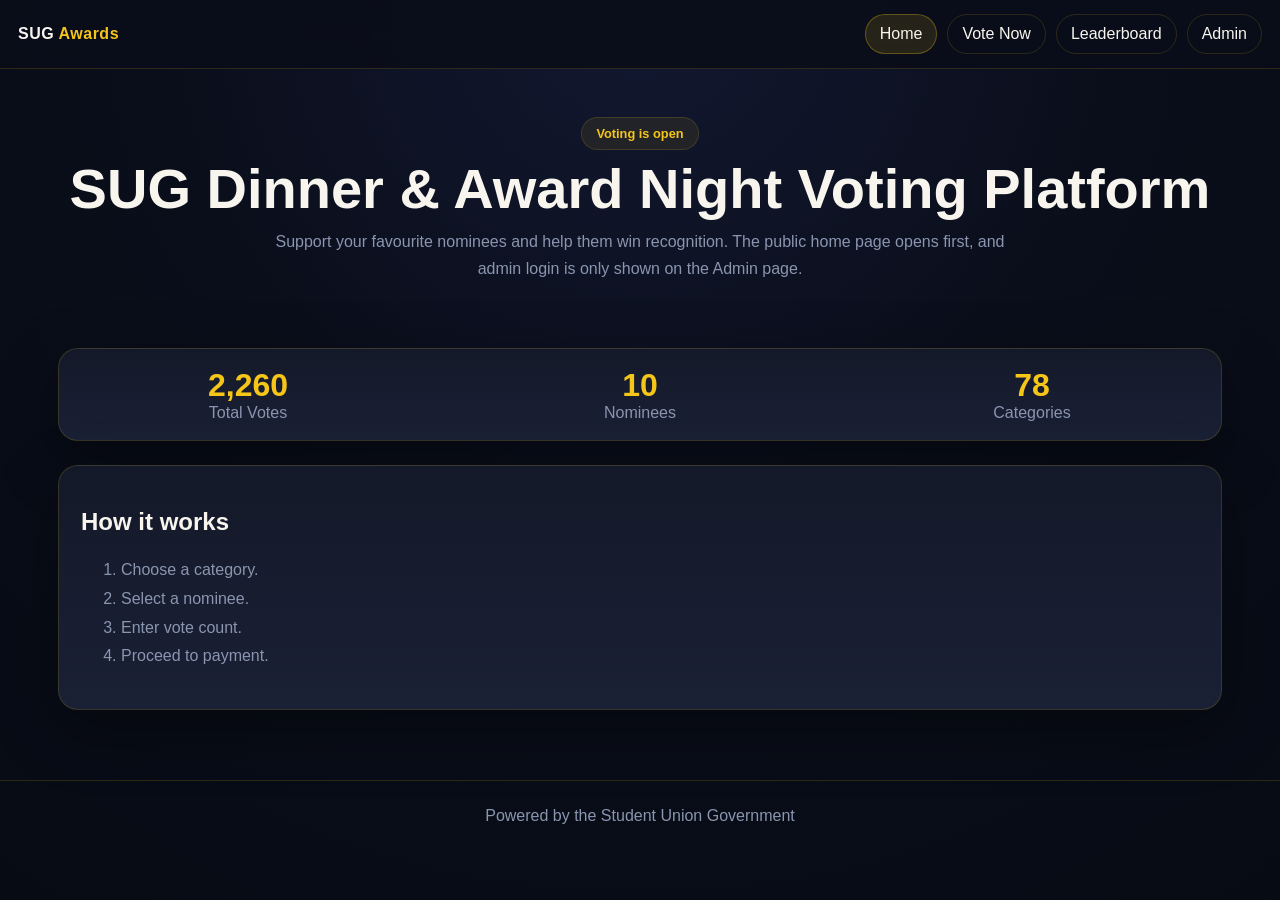
<file: index.html>
<!doctype html>
<html lang="en">
<head>
  <meta charset="UTF-8" />
  <meta name="viewport" content="width=device-width, initial-scale=1.0" />
  <title>SUG Award Night Voting</title>
  <link rel="stylesheet" href="style.css" />
</head>
<body>
  <nav class="nav">
    <div class="brand">SUG <span>Awards</span></div>
    <div class="navlinks">
      <a href="index.html" class="tab active">Home</a>
      <a href="vote.html" class="tab">Vote Now</a>
      <a href="leaderboard.html" class="tab">Leaderboard</a>
      <a href="admin.html" class="tab">Admin</a>
    </div>
  </nav>

  <header class="hero">
    <div class="badge">Voting is open</div>
    <h1>SUG Dinner & Award Night Voting Platform</h1>
    <p>Support your favourite nominees and help them win recognition. The public home page opens first, and admin login is only shown on the Admin page.</p>
  </header>

  <main class="wrap">
    <section class="section card stats">
      <div class="stat"><div class="num" id="homeVotes">48,320</div><div class="lbl">Total Votes</div></div>
      <div class="stat"><div class="num" id="homeNominees">0</div><div class="lbl">Nominees</div></div>
      <div class="stat"><div class="num" id="homeCats">0</div><div class="lbl">Categories</div></div>
    </section>

    <section class="section card content">
      <h2>How it works</h2>
      <ol class="steps">
        <li>Choose a category.</li>
        <li>Select a nominee.</li>
        <li>Enter vote count.</li>
        <li>Proceed to payment.</li>
      </ol>
    </section>
  </main>

  <footer class="footer">Powered by the Student Union Government</footer>

  <script src="script.js"></script>
  <script>
    setActivePage("home");
    updateHomeStats();
  </script>
</body>
</html>
</file>
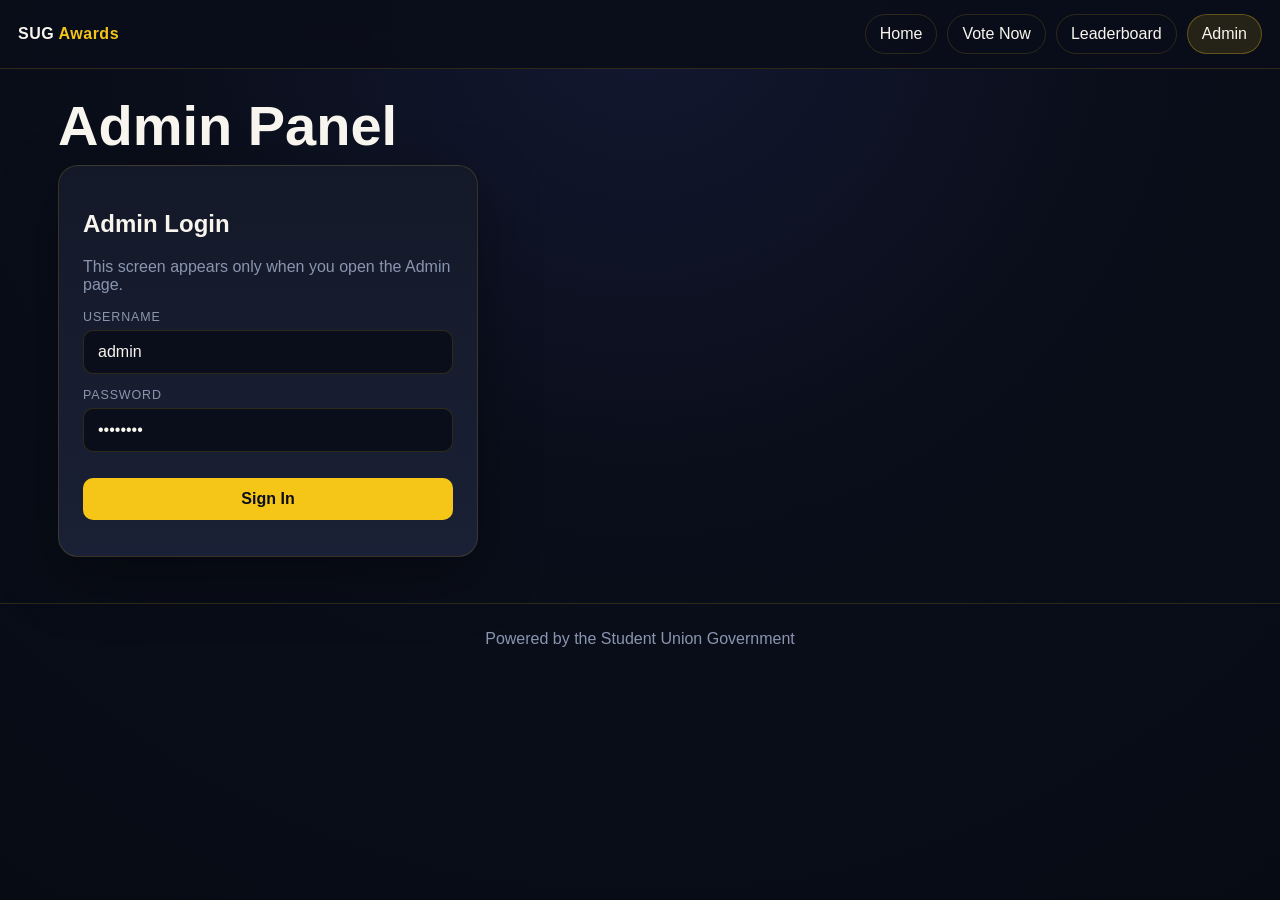
<file: admin.html>
<!doctype html>
<html lang="en">
<head>
  <meta charset="UTF-8" />
  <meta name="viewport" content="width=device-width, initial-scale=1.0" />
  <title>Admin - SUG Awards</title>
  <link rel="stylesheet" href="style.css" />
</head>
<body>
  <nav class="nav">
    <div class="brand">SUG <span>Awards</span></div>
    <div class="navlinks">
      <a href="index.html" class="tab">Home</a>
      <a href="vote.html" class="tab">Vote Now</a>
      <a href="leaderboard.html" class="tab">Leaderboard</a>
      <a href="admin.html" class="tab active">Admin</a>
    </div>
  </nav>

  <main class="wrap">
    <h1 class="page-title">Admin Panel</h1>

    <section class="card loginbox" id="adminLoginBox">
      <h2>Admin Login</h2>
      <p class="muted">This screen appears only when you open the Admin page.</p>
      <div class="form-group"><label class="label">Username</label><input class="input" id="adminUser" value="admin"></div>
      <div class="form-group"><label class="label">Password</label><input class="input" id="adminPass" type="password" value="admin123"></div>
      <button class="primary" id="loginBtn">Sign In</button>
      <div id="loginMsg" class="muted" style="margin-top:12px"></div>
    </section>

    <section id="adminPanel" class="hidden">
      <div class="section card stats">
        <div class="stat"><div class="num" id="admVotes">0</div><div class="lbl">Total Votes</div></div>
        <div class="stat"><div class="num" id="admNominees">0</div><div class="lbl">Nominees</div></div>
        <div class="stat"><div class="num" id="admCats">0</div><div class="lbl">Categories</div></div>
      </div>

      <section class="section card content">
        <h2>Nominees</h2>
        <div class="table-wrap">
          <table class="table">
            <thead><tr><th>Name</th><th>Category</th><th>Votes</th></tr></thead>
            <tbody id="adminNominees"></tbody>
          </table>
        </div>
      </section>

      <button class="secondary" id="logoutBtn">Logout</button>
    </section>
  </main>

  <footer class="footer">Powered by the Student Union Government</footer>

  <script src="script.js"></script>
  <script>
    setActivePage("admin");
    initAdminPage();
  </script>
</body>
</html>
</file>
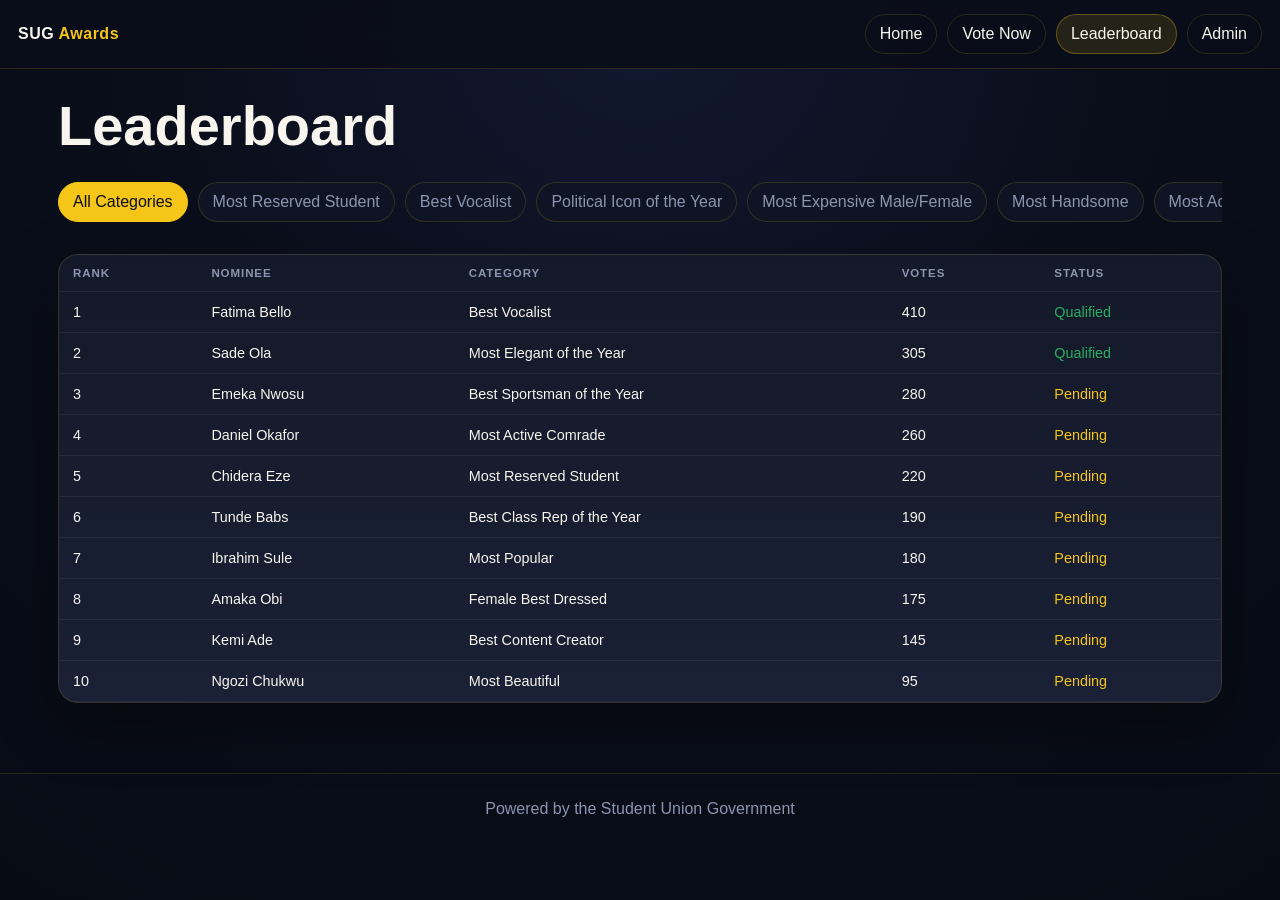
<file: leaderboard.html>
<!doctype html>
<html lang="en">
<head>
  <meta charset="UTF-8" />
  <meta name="viewport" content="width=device-width, initial-scale=1.0" />
  <title>Leaderboard - SUG Awards</title>
  <link rel="stylesheet" href="style.css" />
</head>
<body>
  <nav class="nav">
    <div class="brand">SUG <span>Awards</span></div>
    <div class="navlinks">
      <a href="index.html" class="tab">Home</a>
      <a href="vote.html" class="tab">Vote Now</a>
      <a href="leaderboard.html" class="tab active">Leaderboard</a>
      <a href="admin.html" class="tab">Admin</a>
    </div>
  </nav>

  <main class="wrap">
    <h1 class="page-title">Leaderboard</h1>
    <div class="section tabs" id="lbTabs"></div>
    <section class="section card table-wrap">
      <table class="table">
        <thead>
          <tr>
            <th>Rank</th>
            <th>Nominee</th>
            <th>Category</th>
            <th>Votes</th>
            <th>Status</th>
          </tr>
        </thead>
        <tbody id="lbBody"></tbody>
      </table>
    </section>
  </main>

  <footer class="footer">Powered by the Student Union Government</footer>

  <script src="script.js"></script>
  <script>
    setActivePage("leaderboard");
    renderLeaderboardPage();
  </script>
</body>
</html>
</file>
<file: style.css>
:root{
  --bg:#0a0e1a;--card:#141929;--card2:#1a2035;--gold:#f5c518;--gold2:#c9a015;
  --white:#f8f5ee;--muted:#8a95b0;--border:rgba(245,197,24,.15);--danger:#c0392b;
  --success:#27ae60;--radius:14px;--radius-lg:20px;--shadow:0 20px 60px rgba(0,0,0,.35)
}
*{box-sizing:border-box}
body{margin:0;background:radial-gradient(circle at top,#121831 0,#0a0e1a 45%,#070b14 100%);color:var(--white);font-family:Arial,Helvetica,sans-serif;min-height:100vh}
a{text-decoration:none;color:inherit}
button,input,select,textarea{font:inherit}
.nav{position:sticky;top:0;z-index:50;display:flex;justify-content:space-between;align-items:center;padding:14px 18px;background:rgba(10,14,26,.92);backdrop-filter:blur(14px);border-bottom:1px solid var(--border)}
.brand{font-weight:800;letter-spacing:.5px}.brand span{color:var(--gold)}
.navlinks{display:flex;gap:10px;flex-wrap:wrap}
.tab{padding:10px 14px;border:1px solid var(--border);border-radius:999px;background:transparent;color:var(--white);cursor:pointer}
.tab.active,.tab:hover{background:rgba(245,197,24,.12);border-color:rgba(245,197,24,.3)}
.hero{padding:48px 18px 24px;text-align:center}
.hero h1,.page-title{font-size:clamp(2rem,5vw,3.5rem);margin:.4rem 0}
.hero p{max-width:760px;margin:0 auto;color:var(--muted);line-height:1.7}
.badge{display:inline-block;padding:8px 14px;border:1px solid var(--border);border-radius:999px;color:var(--gold);background:rgba(245,197,24,.08);font-size:.8rem;font-weight:700}
.wrap{max-width:1200px;margin:0 auto;padding:18px}
.section{margin:24px 0}
.card{background:linear-gradient(180deg,var(--card),var(--card2));border:1px solid var(--border);border-radius:var(--radius-lg);box-shadow:var(--shadow)}
.stats{display:grid;grid-template-columns:repeat(3,1fr);gap:14px}
.stat{padding:18px;text-align:center}
.num{font-size:2rem;font-weight:800;color:var(--gold)}
.lbl,.muted{color:var(--muted)}
.tabs{display:flex;gap:10px;overflow:auto;padding-bottom:8px}
.pill{padding:10px 14px;border-radius:999px;border:1px solid var(--border);background:#0f1424;color:var(--muted);cursor:pointer;white-space:nowrap}
.pill.active{background:var(--gold);color:#0a0e1a;border-color:var(--gold)}
.grid{display:grid;grid-template-columns:repeat(auto-fill,minmax(250px,1fr));gap:14px}
.nominee{overflow:hidden}
.nominee img{width:100%;height:210px;object-fit:cover;display:block}
.body{padding:16px}
.name{font-size:1.08rem;font-weight:800;margin:0 0 4px}
.meta{color:var(--muted);font-size:.82rem;margin-bottom:10px;min-height:32px}
.bar{height:6px;background:rgba(255,255,255,.08);border-radius:999px;overflow:hidden}
.fill{height:100%;background:linear-gradient(90deg,var(--gold2),var(--gold))}
.vote-btn,.primary,.secondary{width:100%;border:none;border-radius:10px;padding:12px 14px;cursor:pointer;font-weight:800;margin-top:12px}
.vote-btn,.primary{background:var(--gold);color:#0a0e1a}
.secondary{border:1px solid var(--border);background:transparent;color:var(--white)}
.table{width:100%;border-collapse:collapse}
.table th,.table td{padding:12px 14px;border-bottom:1px solid rgba(255,255,255,.06);text-align:left;font-size:.9rem}
.table th{font-size:.72rem;color:var(--muted);text-transform:uppercase;letter-spacing:.08em}
.page{display:block}
.modal-bg{position:fixed;inset:0;background:rgba(0,0,0,.72);display:none;align-items:center;justify-content:center;padding:16px;z-index:100}
.modal-bg.open{display:flex}
.modal{width:100%;max-width:520px;background:var(--card2);border:1px solid var(--border);border-radius:20px;padding:22px;max-height:90vh;overflow:auto}
.close{float:right;border:none;background:transparent;color:var(--muted);font-size:1.4rem;cursor:pointer}
.form-group{margin-bottom:14px}
.label{display:block;font-size:.78rem;text-transform:uppercase;letter-spacing:.07em;color:var(--muted);margin-bottom:6px}
.input{width:100%;padding:12px 14px;border-radius:10px;border:1px solid var(--border);background:var(--bg);color:var(--white);outline:none}
.input:focus{border-color:rgba(245,197,24,.45)}
.loginbox{padding:24px;max-width:420px}
.hidden{display:none !important}
.footer{padding:26px 18px;text-align:center;color:var(--muted);border-top:1px solid var(--border);margin-top:28px}
.content{padding:22px}
.table-wrap{overflow:auto}
.steps{color:var(--muted);line-height:1.8}
@media (max-width:768px){.stats{grid-template-columns:1fr}.nav{gap:12px;align-items:flex-start;flex-direction:column}}
</file>
